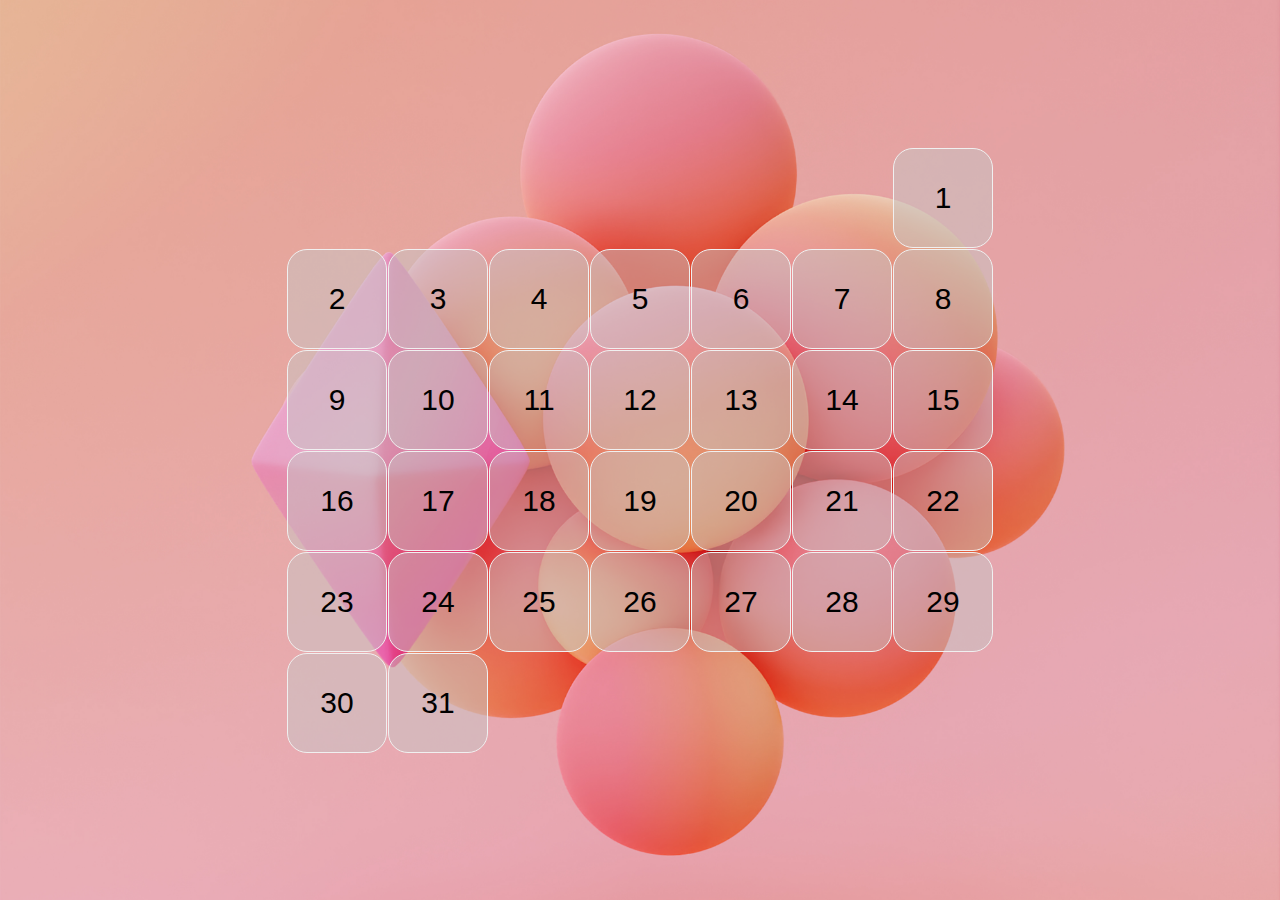
<file: index.html>
<!doctype html>
<html lang="en">
  <head>
    <meta charset="UTF-8">
    <meta name="viewport" content="width=device-width, initial-scale=1.0">
    <title>Calendar</title>
    <link rel="stylesheet" href="./index.e378193d.css">
  </head>

  <body>
    <div class="calendar calendar--start-day-sun calendar--month-length-31">
      <div class="calendar__days">
        <div class="calendar__day"></div>
        <div class="calendar__day"></div>
        <div class="calendar__day"></div>
        <div class="calendar__day"></div>
        <div class="calendar__day"></div>
        <div class="calendar__day"></div>
        <div class="calendar__day"></div>
        <div class="calendar__day"></div>
        <div class="calendar__day"></div>
        <div class="calendar__day"></div>
        <div class="calendar__day"></div>
        <div class="calendar__day"></div>
        <div class="calendar__day"></div>
        <div class="calendar__day"></div>
        <div class="calendar__day"></div>
        <div class="calendar__day"></div>
        <div class="calendar__day"></div>
        <div class="calendar__day"></div>
        <div class="calendar__day"></div>
        <div class="calendar__day"></div>
        <div class="calendar__day"></div>
        <div class="calendar__day"></div>
        <div class="calendar__day"></div>
        <div class="calendar__day"></div>
        <div class="calendar__day"></div>
        <div class="calendar__day"></div>
        <div class="calendar__day"></div>
        <div class="calendar__day"></div>
        <div class="calendar__day"></div>
        <div class="calendar__day"></div>
        <div class="calendar__day"></div>
      </div>
    </div>
  <script src="./calendar.59712999.js"></script></body>
</html>
</file>
<file: index.e378193d.css>
body {
  background-image: url("pink-diamond-background-balls.d03795b9.jpg");
  background-position: 50%;
  background-size: cover;
  justify-content: center;
  align-items: center;
  min-height: 100vh;
  margin: 0;
  display: flex;
}

.calendar__days {
  grid-template-columns: repeat(7, 100px);
  gap: 1px;
  margin: 0;
  padding: 0;
  list-style: none;
  display: grid;
}

.calendar__day {
  box-sizing: border-box;
  background: #c6c6c67d;
  border: 1px solid #f0f0f0;
  border-radius: 20px;
  width: 100px;
  height: 100px;
  transition: all .5s;
  position: relative;
}

.calendar__day:before {
  content: attr(data-day);
  font-family: Arial;
  font-size: 30px;
  position: absolute;
  top: 50%;
  left: 50%;
  transform: translate(-50%, -50%);
}

.calendar__day:hover {
  cursor: pointer;
  background: #ffbfcb79;
  transform: translateY(-20px);
}

.calendar__day:first-child:before {
  content: "1";
}

.calendar__day:nth-child(2):before {
  content: "2";
}

.calendar__day:nth-child(3):before {
  content: "3";
}

.calendar__day:nth-child(4):before {
  content: "4";
}

.calendar__day:nth-child(5):before {
  content: "5";
}

.calendar__day:nth-child(6):before {
  content: "6";
}

.calendar__day:nth-child(7):before {
  content: "7";
}

.calendar__day:nth-child(8):before {
  content: "8";
}

.calendar__day:nth-child(9):before {
  content: "9";
}

.calendar__day:nth-child(10):before {
  content: "10";
}

.calendar__day:nth-child(11):before {
  content: "11";
}

.calendar__day:nth-child(12):before {
  content: "12";
}

.calendar__day:nth-child(13):before {
  content: "13";
}

.calendar__day:nth-child(14):before {
  content: "14";
}

.calendar__day:nth-child(15):before {
  content: "15";
}

.calendar__day:nth-child(16):before {
  content: "16";
}

.calendar__day:nth-child(17):before {
  content: "17";
}

.calendar__day:nth-child(18):before {
  content: "18";
}

.calendar__day:nth-child(19):before {
  content: "19";
}

.calendar__day:nth-child(20):before {
  content: "20";
}

.calendar__day:nth-child(21):before {
  content: "21";
}

.calendar__day:nth-child(22):before {
  content: "22";
}

.calendar__day:nth-child(23):before {
  content: "23";
}

.calendar__day:nth-child(24):before {
  content: "24";
}

.calendar__day:nth-child(25):before {
  content: "25";
}

.calendar__day:nth-child(26):before {
  content: "26";
}

.calendar__day:nth-child(27):before {
  content: "27";
}

.calendar__day:nth-child(28):before {
  content: "28";
}

.calendar__day:nth-child(29):before {
  content: "29";
}

.calendar__day:nth-child(30):before {
  content: "30";
}

.calendar__day:nth-child(31):before {
  content: "31";
}

.calendar--start-day-mon .calendar__day:first-child {
  grid-column-start: 1;
}

.calendar--start-day-tue .calendar__day:first-child {
  grid-column-start: 2;
}

.calendar--start-day-wed .calendar__day:first-child {
  grid-column-start: 3;
}

.calendar--start-day-thu .calendar__day:first-child {
  grid-column-start: 4;
}

.calendar--start-day-fri .calendar__day:first-child {
  grid-column-start: 5;
}

.calendar--start-day-sat .calendar__day:first-child {
  grid-column-start: 6;
}

.calendar--start-day-sun .calendar__day:first-child {
  grid-column-start: 7;
}

.calendar--month-length-28 .calendar__day:nth-child(n+29), .calendar--month-length-29 .calendar__day:nth-child(n+30), .calendar--month-length-30 .calendar__day:nth-child(n+31), .calendar--month-length-31 .calendar__day:nth-child(n+32) {
  display: none;
}
/*# sourceMappingURL=index.e378193d.css.map */
</file>
